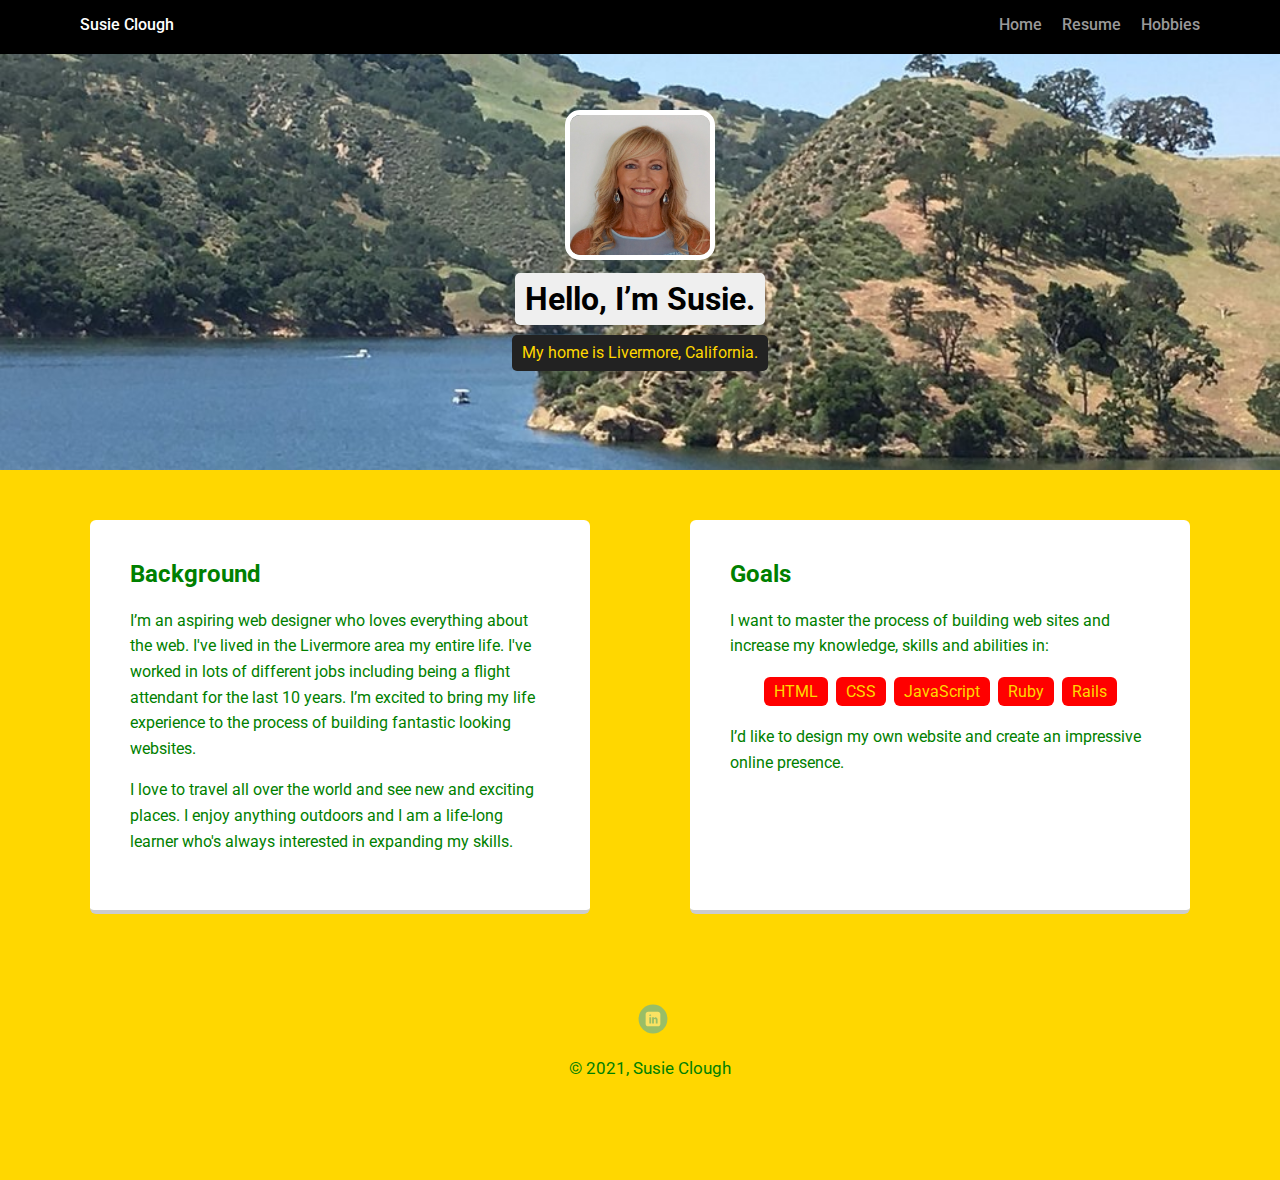
<file: index.html>
<!doctype html>
<html lang="en">
<head>
  <meta charset="utf-8">
  <title>Susie Clough's Profile</title>
  <meta name="viewport" content="width=device-width, initial-scale=1.0">
  <link rel="stylesheet" href="styles.css">
  <link href="https://fonts.googleapis.com/css?family=Muli%7CRoboto:400,300,500,700,900" rel="stylesheet"></head>
  <body>

    <div class="main-nav">
        <ul class="nav">
          <li class="name">Susie Clough</li>
          <li><a href="index.html">Home</a></li>
          <li><a href="resume.html" target="_blank">Resume</a></li>
          <li><a href="hobbies.html" target="_blank">Hobbies</a></li>
        </ul>
    </div>

    <header>
      <img src="images/profile-image.jpg" alt="Drawing of Susie Clough" class="profile-image">
      <h1 class="tag name">Hello, I’m Susie.</h1>
      <p class="tag location">My home is Livermore, California.</p>
    </header>

    <main class="flex">
      <div class="card">
        <h2>Background</h2>
        <p>I’m an aspiring web designer who loves everything about the web. I've lived in the Livermore area my entire life. I've worked in lots of different jobs including being a flight attendant for the last 10 years. I’m excited to bring my life experience to the process of building fantastic looking websites.</p>
        <p>I love to travel all over the world and see new and exciting places. I enjoy anything outdoors and I am a life-long learner who's always interested in expanding my skills.</p>
      </div>

      <div class="card">
        <h2>Goals</h2>
        <p>I want to master the process of building web sites and increase my knowledge, skills and abilities in:</p>
        <ul class="skills">
          <li>HTML</li>
          <li>CSS</li>
          <li>JavaScript</li>
          <li>Ruby</li>
          <li>Rails</li>
        </ul>
        <p>I’d like to design my own website and create an impressive online presence.</p>
      </div>

    </main>
    <footer>
      <ul>
        <li><a href="https://www.linkedin.com/feed/" class="social linkedin">LinkedIn</a></li>
      </ul>
      <p><small> &copy; 2021, Susie Clough </small></p>
    </footer>
  </body>
  </html>
</file>
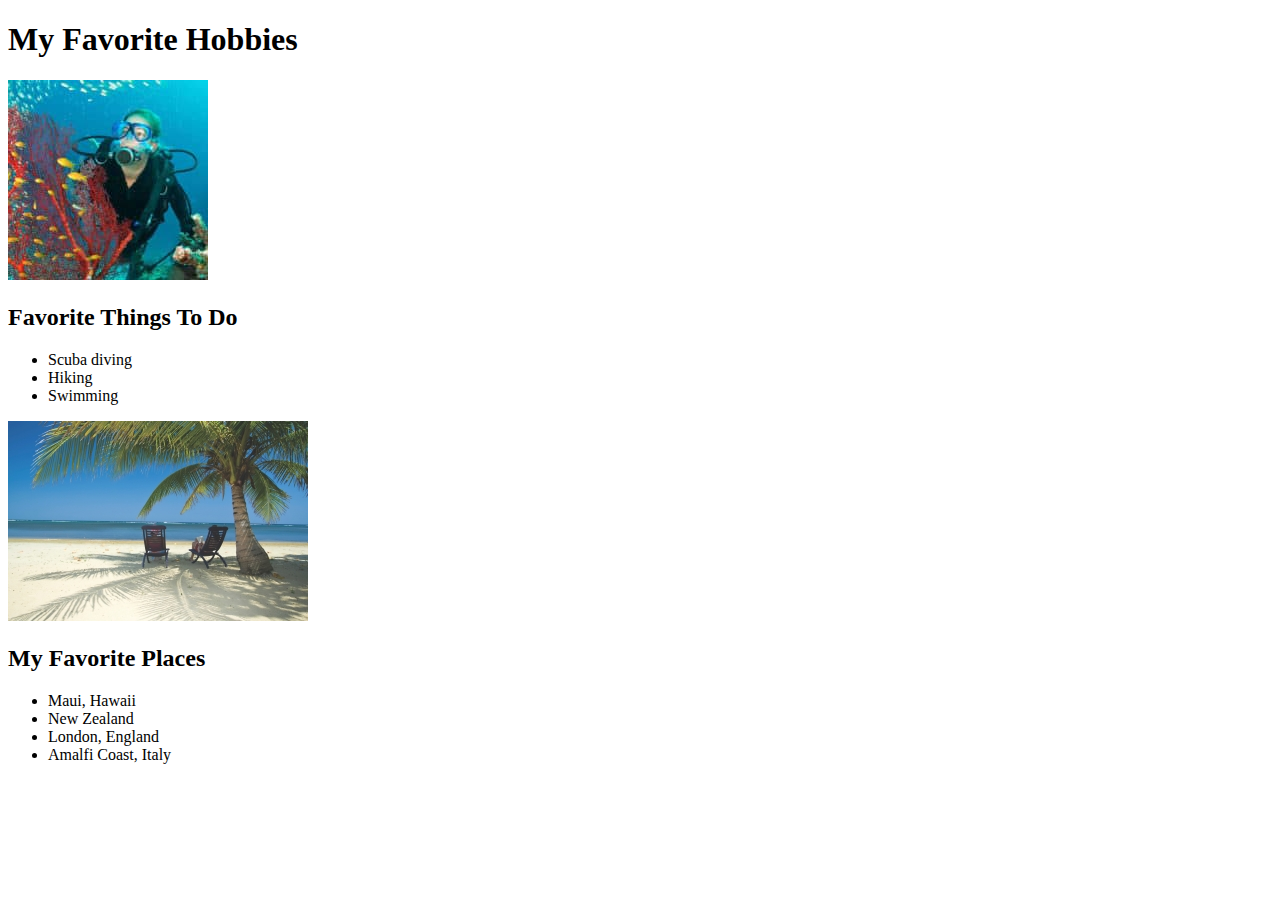
<file: hobbies.html>
<!DOCTYPE html>
<html lang="en">
  <head>
    <title>Hobbies</title>
    </head>
  <body>
    <h1>My Favorite Hobbies</h1>
    <img src="images/scuba.jpg" alt="Scuba diver" class="main-image">
    <h2 class="section-title">Favorite Things To Do</h2>
    <ul>
      <li>Scuba diving</li>
      <li>Hiking</li>
      <li>Swimming</li>
    </ul>
    <img src="images/Beach.jpg" alt="Beach scene" class="main-image">
    <h2 class="section-title">My Favorite Places</h2>
    <ul>
      <li>Maui, Hawaii</li>
      <li>New Zealand</li>
      <li>London, England</li>
      <li>Amalfi Coast, Italy</li>
    </ul>
  </body>
</html>
</file>
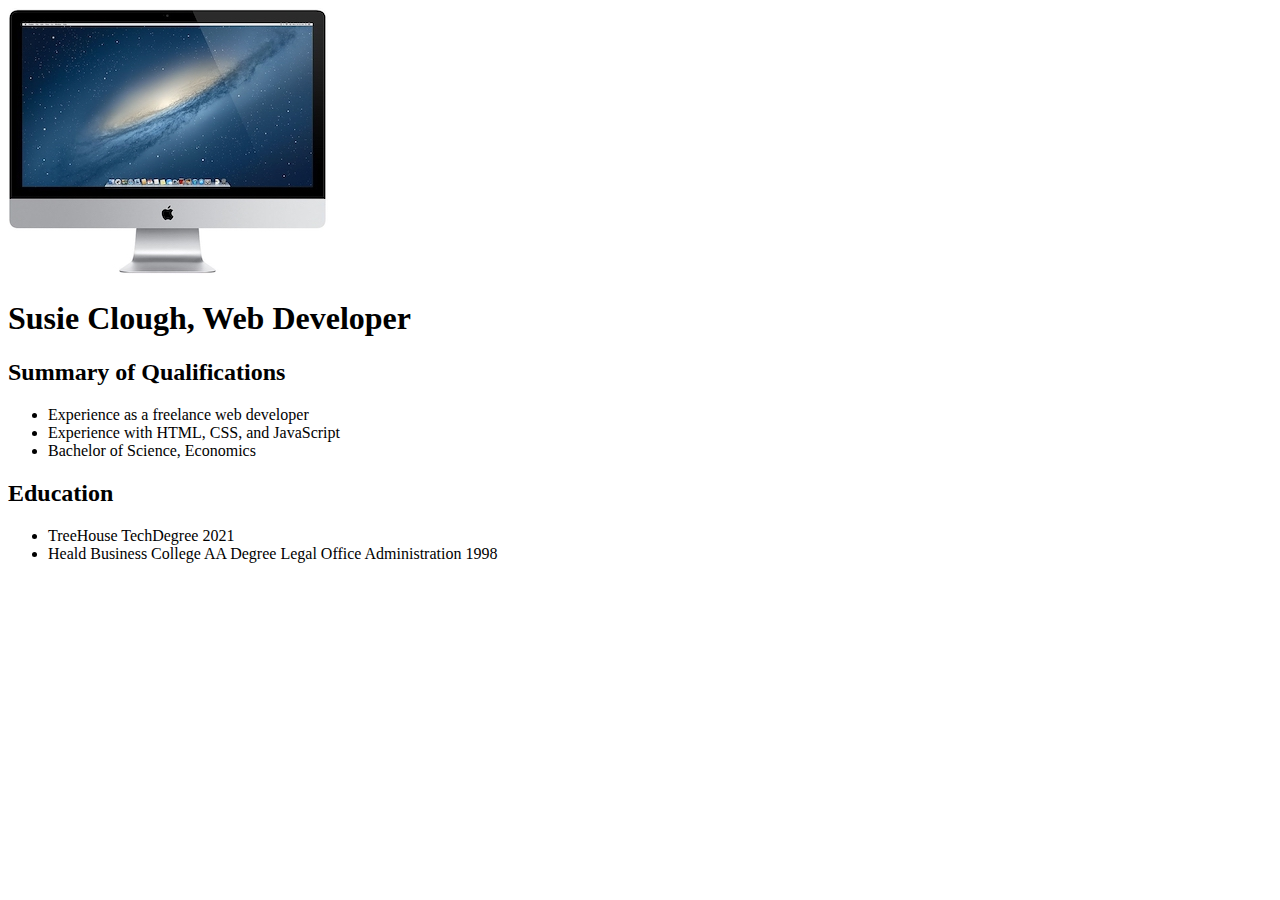
<file: resume.html>
<!DOCTYPE html>
<html lang="en">
  <head>
    <title>Resume</title>
    </head>
  <body>
    <img src="images/BigMac.jpg" alt="Mac computer" class="main-image">
    <h1>Susie Clough, Web Developer</h1>
    <h2 class="section-title">Summary of Qualifications</h2>
    <ul>
      <li>Experience as a freelance web developer</li>
      <li>Experience with HTML, CSS, and JavaScript</li>
      <li>Bachelor of Science, Economics</li>
    </ul>
    <h2 class="section-title">Education</h2>
    <ul>
      <li>TreeHouse TechDegree 2021</li>
      <li>Heald Business College AA Degree Legal Office Administration 1998</li>
    </ul>
  </body>
</html>
</file>
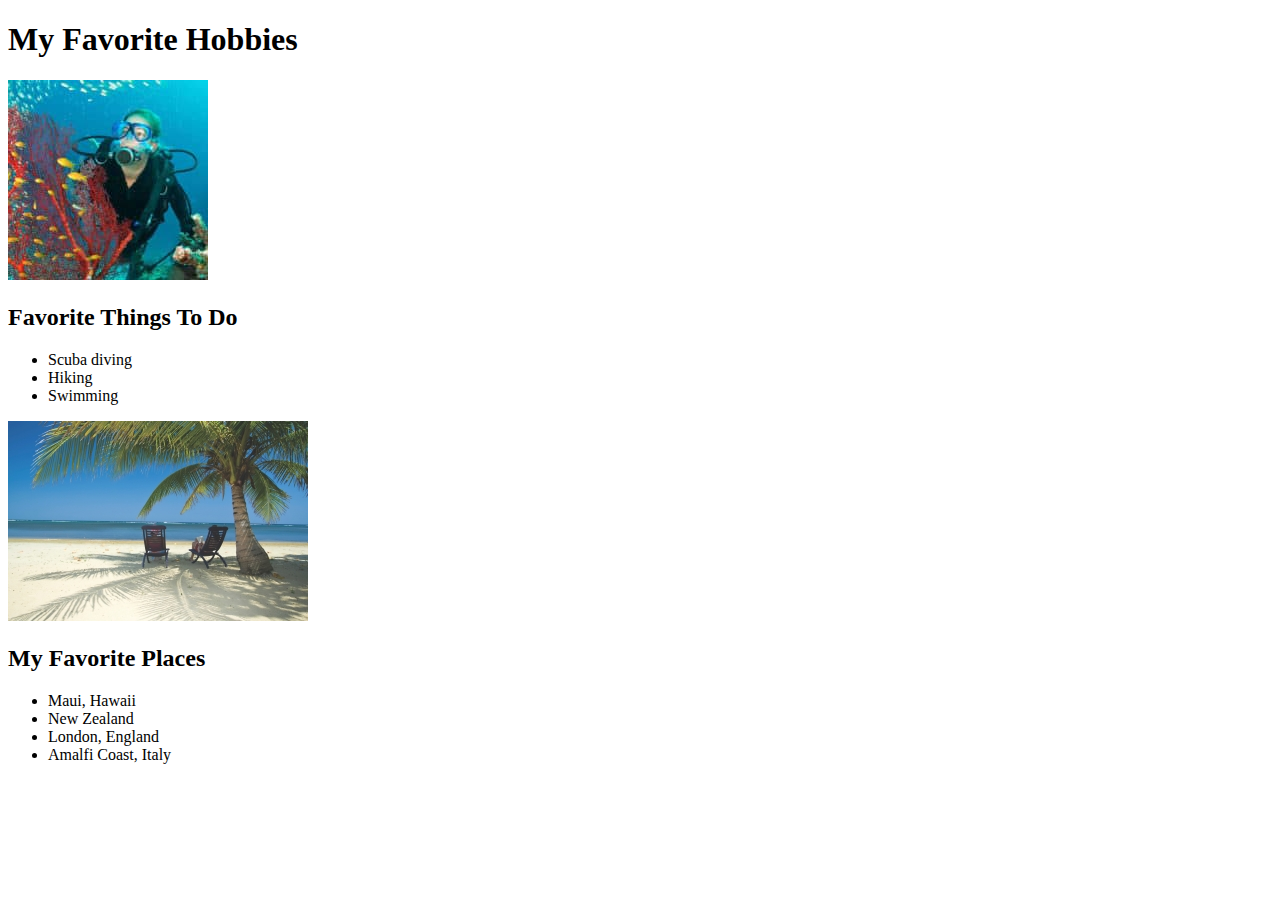
<file: 2021/hobbies.html>
<!DOCTYPE html>
<html lang="en">
  <head>
    <title>Hobbies</title>
    </head>
  <body>
    <h1>My Favorite Hobbies</h1>
    <img src="../images/scuba.jpg" alt="My favorite places" class="main-image">
    <h2 class="section-title">Favorite Things To Do</h2>
    <ul>
      <li>Scuba diving</li>
      <li>Hiking</li>
      <li>Swimming</li>
    </ul>
    <img src="../images/Beach.jpg" alt="My favorite places" class="main-image">
    <h2 class="section-title">My Favorite Places</h2>
    <ul>
      <li>Maui, Hawaii</li>
      <li>New Zealand</li>
      <li>London, England</li>
      <li>Amalfi Coast, Italy</li>
    </ul>
  </body>
</html>
</file>
<file: styles.css>
/* Global Layout Set-up */
* {
  box-sizing: border-box;
}

body {
  margin: 0;
  padding: 0;
  text-align: center;
  font-family: 'Roboto', sans-serif;
  color: green;
  background: gold;
}
/* Link Styles */

a {
  text-decoration: none;
  color: #999;
}
a:hover {
  color: #6633ff;
}

/* Section Styles */

.main-nav {
  width: 100%;
  background: black;
  min-height: 30px;
  padding: 10px;
  position: fixed;
  text-align: center;
}
.nav {
  display: flex;
  justify-content: space-around;
  font-weight: 500;
  list-style-type: none;
  margin: 0 auto;
  padding: 0;
}

.nav .name {
    display: block;
    margin-right: auto;
    color: white;
}
.nav li {
  padding: 5px 10px 10px 10px;
}
.nav a {
  transition: all .5s;
}
.nav a:hover {
  color: white
}

header {
  text-align: center;
  background: url('images/livermore.jpg')no-repeat top center ;
  background-size: cover;
  overflow: hidden;
  padding-top: 60px;
}
header {
  line-height: 1;
}
header .profile-image {
  margin-top: 50px;
  width: 150px;
  height: 150px;
  border-radius: 10%;
  border: 5px solid white;
  transition: all .7s;
}
header .profile-image:hover {
  transform: scale(2.5) rotate(360deg);
}
.tag {
  background-color: #efefef;
  color: black;
  padding: 10px;
  border-radius: 5px;
  display: table;
  margin: 10px auto;
}
.location {
  background-color: #222;
  color: gold;
}
.card {
  margin: 30px;
  padding: 20px 40px 40px;
  max-width: 500px;
  text-align: left;
  background: #fff;
  border-bottom: 4px solid #ccc;
  border-radius: 6px;
  transition: all .5s;
}
.card:hover {
  border-color: red;
}

ul.skills {
  padding: 0;
  text-align: center;
}

.skills li {
  border-radius: 6px;
  display: inline-block;
  background: red;
  color: gold;
  padding: 5px 10px;
  margin: 2px;
}

.skills li:nth-child(odd) {
  background: red;
}

footer {
  width: 100%;
  min-height: 30px;
  padding: 20px 0 40px 20px;
}

footer .copyright {
  top: -8px;
  font-size: .75em;
}

footer ul {
  list-style-type: none;
  margin: 0;
  padding: 0;
}

footer ul li {
  display: inline-block;
}

a.social {
  display: inline-block;
  text-indent: -9999px;
  margin-left: 5px;
  width: 30px;
  height: 30px;
  background-size: 30px 30px;
  opacity: .4;
  transition: all .5s;
}
a.twitter {
  background-image: url(images/twitter.svg);
}
a.linkedin {
  background-image: url(images/linkedin.svg);
}
a.github {
  background-image: url(images/github.svg);
}
a.social:hover {
  opacity: 1;
}
.clearfix {
  clear: both;
}

/* Styles for larger screens */
@media screen and (min-width: 720px) {

  .flex {
      display: -ms-flexbox;      /* TWEENER - IE 10 */
      display: flex;
      max-width: 1200px;
      -ms-flex-pack: distribute;
      justify-content: space-around;
      margin: 0 auto;
  }

  header {
    min-height: 470px;
  }

  .nav {
    max-width: 1200px;
    padding: 0 30px;
  }


  main {
    padding-top: 20px;
  }

  main p {
    line-height: 1.6em;
  }

  footer {
    font-size: 1.3em;
    max-width: 1200px;
    margin: 40px auto;
  }

}
</file>
